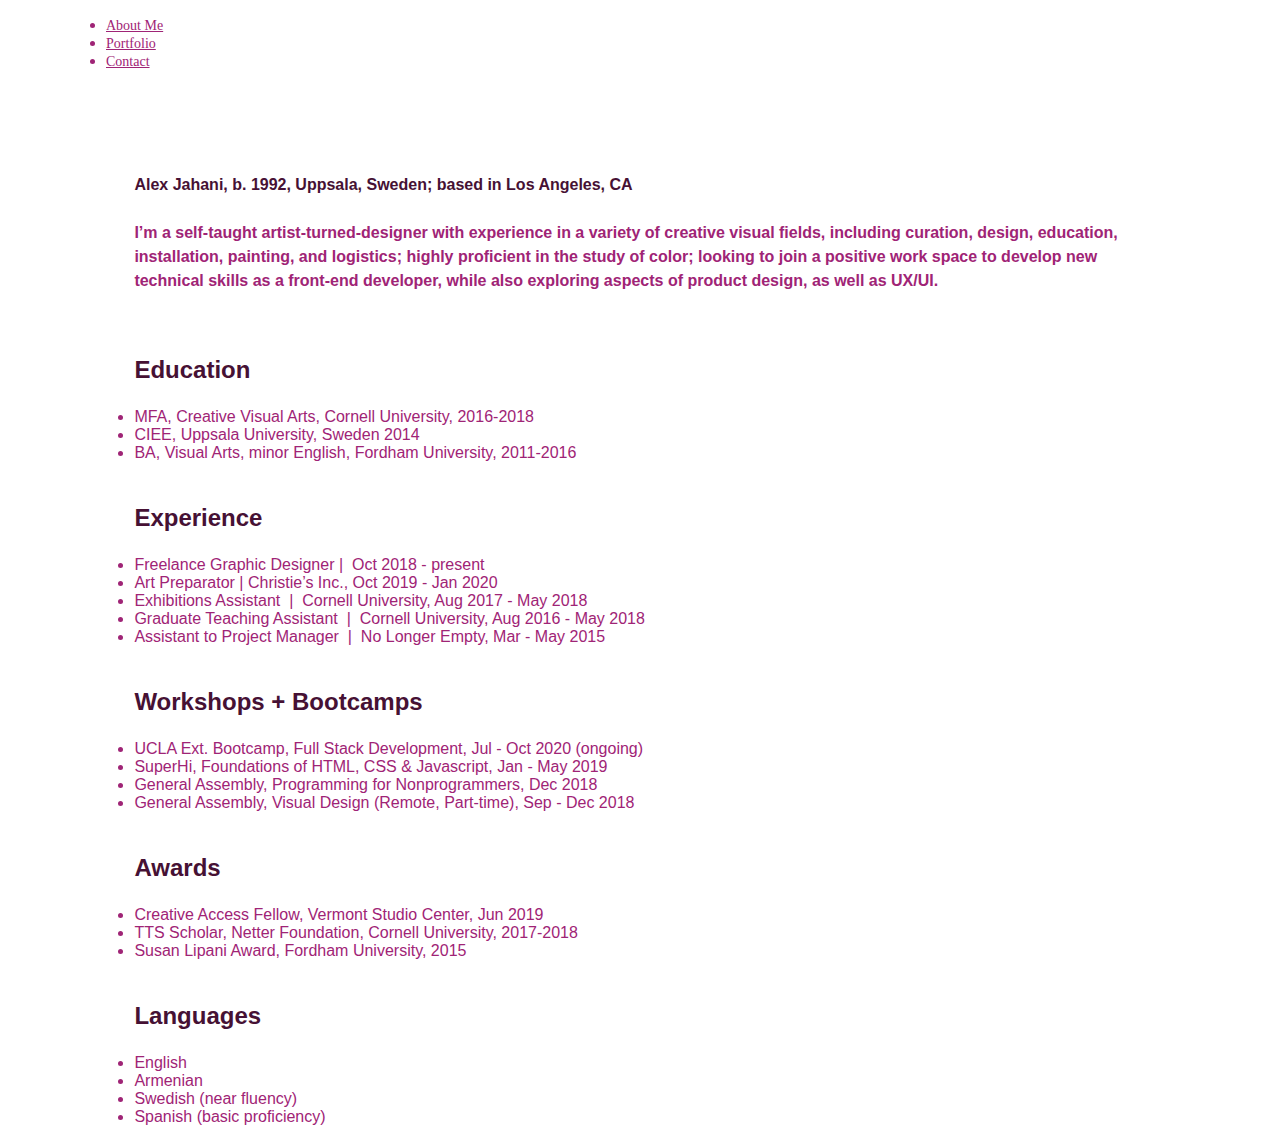
<file: index.html>
<!DOCTYPE html>
<html lang="en">
<head>
    <meta charset="UTF-8">
    <meta name="viewport" content="width=device-width, initial-scale=1.0">
    
    <link rel="stylesheet" href="https://stackpath.bootstrapcdn.com/bootstrap/4.5.0/css/bootstrap.min.css" integrity="sha384-9aIt2nRpC12Uk9gS9baDl411NQApFmC26EwAOH8WgZl5MYYxFfc+NcPb1dKGj7Sk" crossorigin="anonymous">
    <link rel="stylesheet" href="style.css" type=text/css>

    <title>Alex's Portfolio</title>
</head>
<body>
        <ul class="nav justify-left">
            <li class="nav-item">
            <a class="nav-link active" href="#">About Me</a>
            <!-- don't necessarily need 'active' class in this case. -->
            </li>
            <li class="nav-item">
            <a class="nav-link" href="#">Portfolio</a>
            </li>
            <li class="nav-item">
            <a class="nav-link" href="#">Contact</a>
            </li>
        </ul>
    <div class="section bright">
        <div class="row">
            <div class="col-md-12">
                    <div class="intro">
                        <h5>Alex Jahani, b. 1992, Uppsala, Sweden; based in Los Angeles, CA</h5>
                        <h4>I’m a self-taught artist-turned-designer with experience in a variety of creative visual fields, including curation, design, education, installation, painting, and logistics; highly proficient in the study of color; looking to join a positive work space to develop new technical skills as a front-end developer, while also exploring aspects of product design, as well as UX/UI.</h4>
                    <br>
                    <div class="educationbody">
                        <h3>Education</h3>
                        <li>MFA, Creative Visual Arts, Cornell University, 2016-2018</li>
                        <li>CIEE, Uppsala University, Sweden 2014</li>
                        <li>BA, Visual Arts, minor English, Fordham University, 2011-2016</li>
                    </div>
                    <br>             
                    <div class="experience">
                        <h3>Experience</h3>
                            <li>Freelance Graphic Designer |  Oct 2018 - present</li>
                            <li>Art Preparator | Christie’s Inc., Oct 2019 - Jan 2020</li>
                            <li>Exhibitions Assistant  |  Cornell University, Aug 2017 - May 2018</li>
                            <li>Graduate Teaching Assistant  |  Cornell University, Aug 2016 - May 2018</li>
                            <li>Assistant to Project Manager  |  No Longer Empty, Mar - May 2015</li>
                    </div>
                    <br>
                     <div class="workshops">
                         <h3>Workshops + Bootcamps</h3>
                            <li>UCLA Ext. Bootcamp, Full Stack Development, Jul - Oct 2020 (ongoing)</li>
                            <li>SuperHi, Foundations of HTML, CSS & Javascript, Jan - May 2019</li>
                            <li>General Assembly, Programming for Nonprogrammers, Dec 2018</li>
                            <li>General Assembly, Visual Design (Remote, Part-time), Sep - Dec 2018</li>
                    </div>
                    <br>
                    <div class="awards">
                            <h3>Awards</h3>
                            <li>Creative Access Fellow, Vermont Studio Center, Jun 2019</li>
                            <li>TTS Scholar, Netter Foundation, Cornell University, 2017-2018</li>
                            <li>Susan Lipani Award, Fordham University, 2015</li>
                    </div>
                    <br>
                    <div class="languages">
                        <h3>Languages</h3>
                            <li>English</li>
                            <li>Armenian</li>
                            <li>Swedish (near fluency)</li>
                            <li>Spanish (basic proficiency)</li>
                    </div>
                    <br>
            </div>
        </div>
    </div>

    <script src="https://code.jquery.com/jquery-3.2.1.slim.min.js" integrity="sha384-KJ3o2DKtIkvYIK3UENzmM7KCkRr/rE9/Qpg6aAZGJwFDMVNA/GpGFF93hXpG5KkN" crossorigin="anonymous"></script>
    <script src="https://cdnjs.cloudflare.com/ajax/libs/popper.js/1.12.9/umd/popper.min.js" integrity="sha384-ApNbgh9B+Y1QKtv3Rn7W3mgPxhU9K/ScQsAP7hUibX39j7fakFPskvXusvfa0b4Q" crossorigin="anonymous"></script>
    <script src="https://maxcdn.bootstrapcdn.com/bootstrap/4.0.0/js/bootstrap.min.js" integrity="sha384-JZR6Spejh4U02d8jOt6vLEHfe/JQGiRRSQQxSfFWpi1MquVdAyjUar5+76PVCmYl" crossorigin="anonymous"></script>

    <footer></footer>

</body>
</html>
</file>
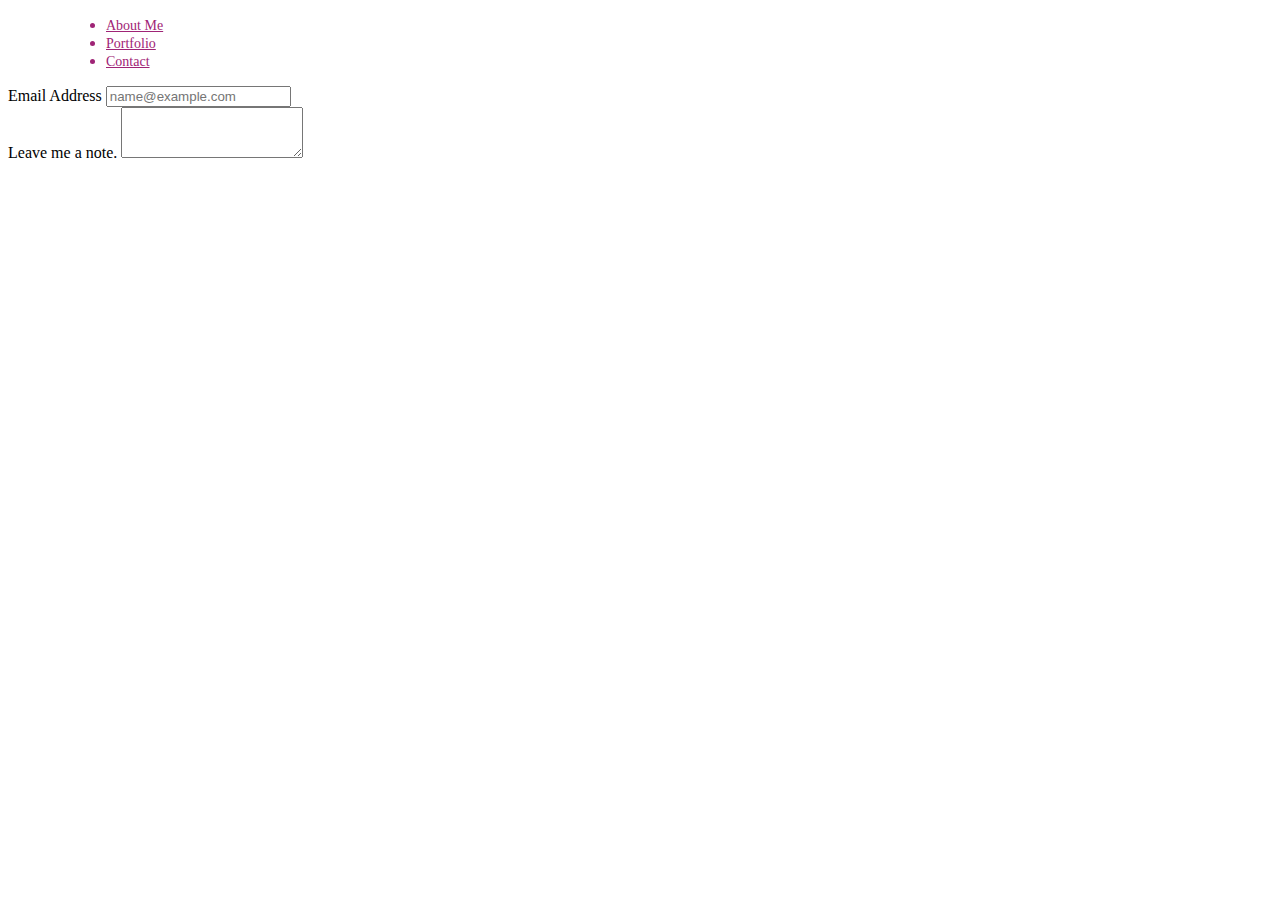
<file: contact.html>
<!DOCTYPE html>
<html lang="en">
<head>
    <meta charset="UTF-8">
    <meta name="viewport" content="width=device-width, initial-scale=1.0">

    <link rel="stylesheet" href="https://stackpath.bootstrapcdn.com/bootstrap/4.5.0/css/bootstrap.min.css" integrity="sha384-9aIt2nRpC12Uk9gS9baDl411NQApFmC26EwAOH8WgZl5MYYxFfc+NcPb1dKGj7Sk" crossorigin="anonymous">
    <link rel="stylesheet" href="style.css" type=text/css>

    <title>Contact</title>
</head>
<body>
    <div class="container">
        <div class="row">
            <div class="col-mid-12">
                    <ul class="nav justify-left">
                        <li class="nav-item">
                        <a class="nav-link" href="#">About Me</a>
                        </li>
                        <li class="nav-item">
                        <a class="nav-link" href="#">Portfolio</a>
                        </li>
                        <li class="nav-item">
                        <a class="nav-link active" href="#">Contact</a>
                        </li>
                    </ul>
                    <div class="row">
                        <div class="col-md-12">
                        <form>
                                <div class="form-group">
                                    <label for="exampleFormControlInput1">Email Address</label>
                                    <input type="email" class="form-control" id="exampleFormControlInput1" placeholder="name@example.com">
                                </div>
                                <div class="form-group">
                                </div>
                                <div class="form-group">
                                    <label for="exampleFormControlTextarea1">Leave me a note.</label>
                                    <textarea class="form-control" id="exampleFormControlTextarea1" rows="3"></textarea>
                                </div>
                            </div>
                        </form>
                </div>
            </div>
        </div>
            
            <script src="https://code.jquery.com/jquery-3.2.1.slim.min.js" integrity="sha384-KJ3o2DKtIkvYIK3UENzmM7KCkRr/rE9/Qpg6aAZGJwFDMVNA/GpGFF93hXpG5KkN" crossorigin="anonymous"></script>
            <script src="https://cdnjs.cloudflare.com/ajax/libs/popper.js/1.12.9/umd/popper.min.js" integrity="sha384-ApNbgh9B+Y1QKtv3Rn7W3mgPxhU9K/ScQsAP7hUibX39j7fakFPskvXusvfa0b4Q" crossorigin="anonymous"></script>
            <script src="https://maxcdn.bootstrapcdn.com/bootstrap/4.0.0/js/bootstrap.min.js" integrity="sha384-JZR6Spejh4U02d8jOt6vLEHfe/JQGiRRSQQxSfFWpi1MquVdAyjUar5+76PVCmYl" crossorigin="anonymous"></script>
        </div>
    </div> 
</body>
</html>
</file>
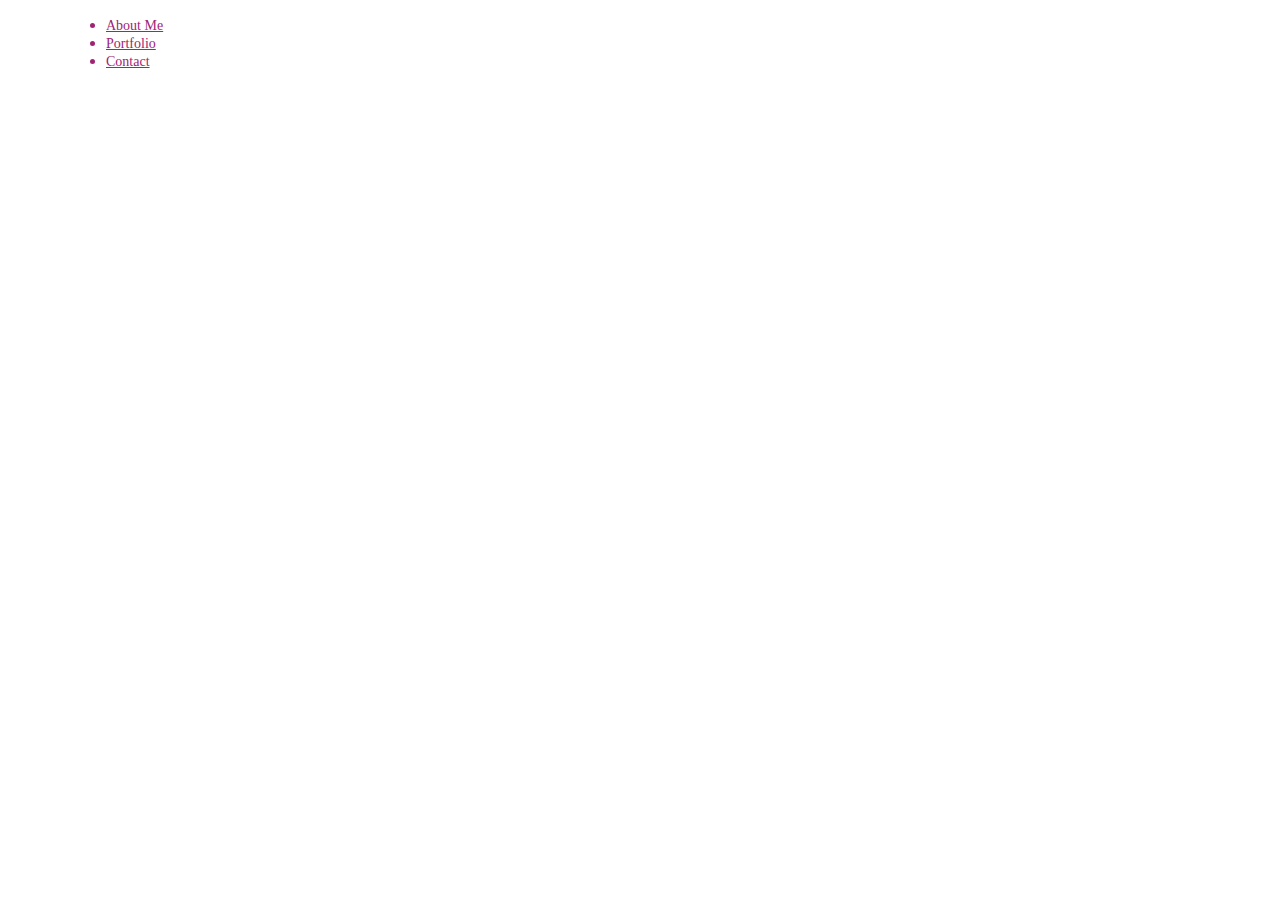
<file: portfolio.html>
<!DOCTYPE html>
<html lang="en">
<head>
    <meta charset="UTF-8">
    <meta name="viewport" content="width=device-width, initial-scale=1.0">

    <link rel="stylesheet" href="https://stackpath.bootstrapcdn.com/bootstrap/4.5.0/css/bootstrap.min.css" integrity="sha384-9aIt2nRpC12Uk9gS9baDl411NQApFmC26EwAOH8WgZl5MYYxFfc+NcPb1dKGj7Sk" crossorigin="anonymous">
    <link rel="stylesheet" href="style.css" type=text/css>

    <title>Portfolio</title>
</head>
<body>
    <ul class="nav justify-left">
        <li class="nav-item">
        <a class="nav-link active" href="#">About Me</a>
        <!-- don't necessarily need 'active' class in this case. -->
        </li>
        <li class="nav-item">
        <a class="nav-link active" href="#">Portfolio</a>
        </li>
        <li class="nav-item">
        <a class="nav-link" href="#">Contact</a>
        </li>
    </ul>

    
</body>
</html>
</file>
<file: style.css>
.h2 {
    font-size: 72px;
}
.nav-link {
    color: #9F2476;
    font-family: 'Montserrat', 'sans-serif';
    font-size: 14px;
}
.nav-item {
    margin-left: 58px;
}

h3 {
    font-family: 'Montserrat', 'sans-serif';
}

p {
    color: #9F2476;
    font-family: 'Montserrat', sans-serif;
    font-size: 16px;
    line-height: 8px;
    /* font-size: 12px; maybe use this size for media query? */
}

li {
    color: #9F2476;
    font-family: 'Montserrat', sans-serif;
    font-size: 16px;
}

h3 {
    font-family: 'Montserrat', sans-serif;
    color: #461134;
    font-size: 24px;
}

h4 {
    line-height: 24px;
    color: #9F2476;
    font-family: 'Montserrat', sans-serif;
    font-size: 16px;
}

h5 {
    color: #461134;
    font-family: 'Montserrat', sans-serif;
    font-size: 16px;
}

 {


}

/* @media screen and (max-width: 600px)
    .nav-link 
     */

.section {
    height: 45vh;
    padding: 5% 10% 10% 10%;
    }
.bright {
    background:white;
    }
</file>
